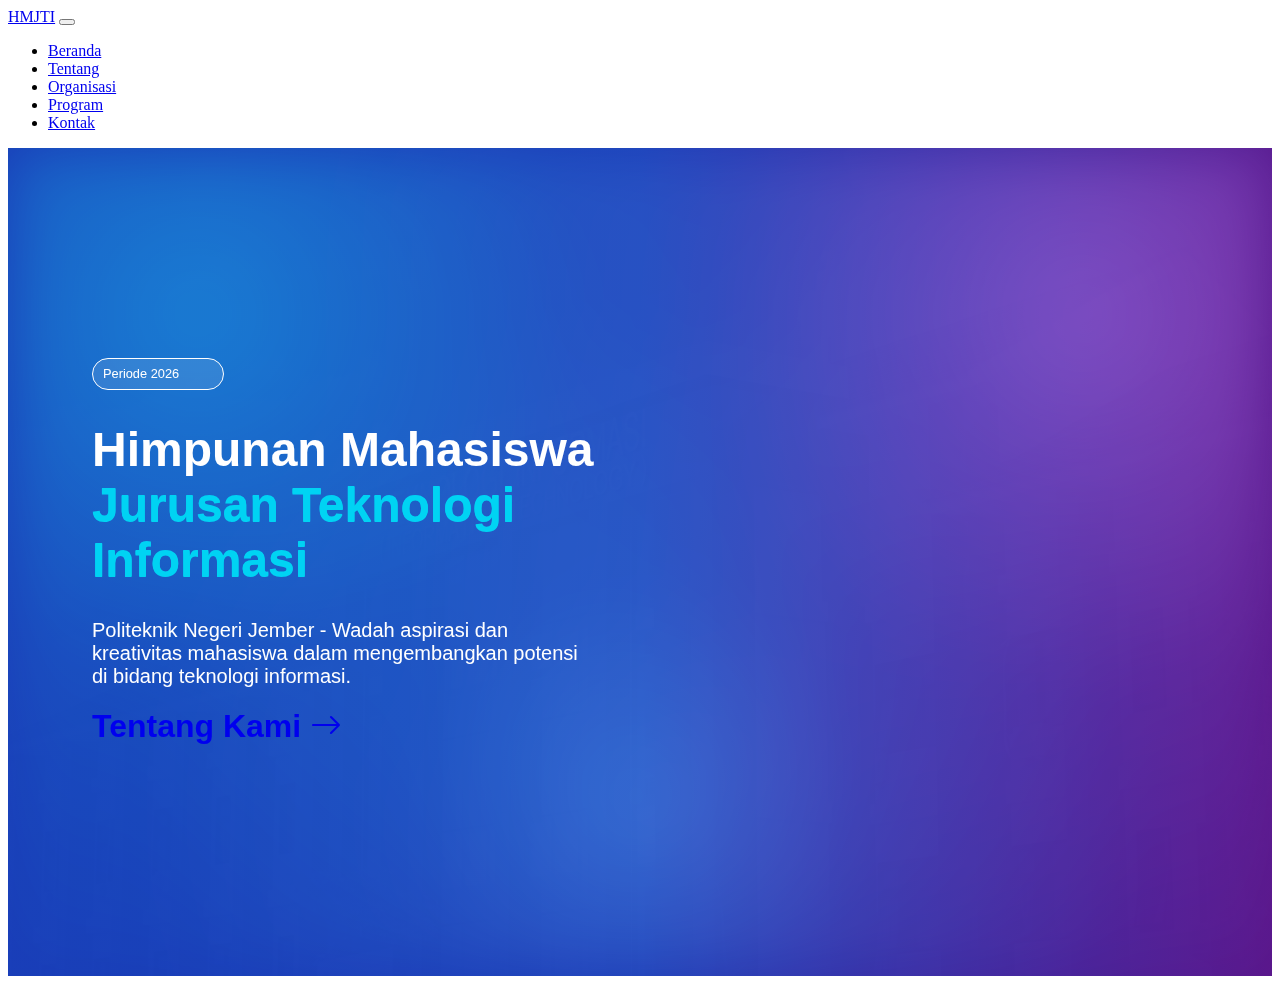
<file: index.html>
<!doctype html>
<html lang="en">
  <head>
    <meta charset="utf-8">
    <meta name="viewport" content="width=device-width, initial-scale=1">
    <title>Bootstrap demo</title>
    <link href="https://cdn.jsdelivr.net/npm/bootstrap@5.3.8/dist/css/bootstrap.min.css" rel="stylesheet" integrity="sha384-sRIl4kxILFvY47J16cr9ZwB07vP4J8+LH7qKQnuqkuIAvNWLzeN8tE5YBujZqJLB" crossorigin="anonymous">
    <link rel="stylesheet" href="style.css">
    <link rel="stylesheet" href="https://cdn.jsdelivr.net/npm/bootstrap-icons@1.13.1/font/bootstrap-icons.min.css">
  </head>
  <body>
    
    <nav class="navbar navbar-expand-lg bg-body-tertiary">
  <div class="container-fluid">
    <a class="navbar-brand fw-bold" href="#">HMJTI</a>
    <button class="navbar-toggler" type="button" data-bs-toggle="collapse" data-bs-target="#navbarNav" aria-controls="navbarNav" aria-expanded="false" aria-label="Toggle navigation">
      <span class="navbar-toggler-icon"></span>
    </button>
    <div class="collapse navbar-collapse justify-content-end" id="navbarNav">
      <ul class="navbar-nav">
        <li class="nav-item">
          <a class="nav-link active" aria-current="page" href="#">Beranda</a>
        </li>
        <li class="nav-item">
          <a class="nav-link" href="#">Tentang</a>
        </li>
        <li class="nav-item">
          <a class="nav-link" href="#">Organisasi</a>
        </li>
        <li class="nav-item">
          <a class="nav-link" href="#">Program</a>
        </li>
        <li class="nav-item h-auto">
          <a class="btn btn-primary" href="#">Kontak</a>
        </li>
      </ul>
    </div>
  </div>
</nav>

<section class="hero-container">
    <div class="layer-image"></div>
    <div class="layer layer-1"></div>
    <div class="layer layer-2"></div>
    <div class="layer layer-3"></div>
    <div class="content">
        <div class="periode">
            <p>Periode 2026</p>
        </div>

        <h1 class="title fw-bold">Himpunan Mahasiswa <br>
            <span>Jurusan Teknologi <br> Informasi</span><h1>

        <p class="lead">Politeknik Negeri Jember - Wadah aspirasi dan <br> kreativitas mahasiswa dalam mengembangkan potensi <br> di bidang teknologi informasi.</p>

        <div class="button-group d-inline-flex align-items-center gap-2">
    <a href="#" class="btn btn-link text-primary p-2">
        Tentang Kami
        <i class="bi bi-arrow-right text-primary fs-5"></i>
    </a>
</div>

    </div>
</section>




    <script src="https://cdn.jsdelivr.net/npm/bootstrap@5.3.8/dist/js/bootstrap.bundle.min.js" integrity="sha384-FKyoEForCGlyvwx9Hj09JcYn3nv7wiPVlz7YYwJrWVcXK/BmnVDxM+D2scQbITxI" crossorigin="anonymous"></script>
  </body>
</html>
</file>
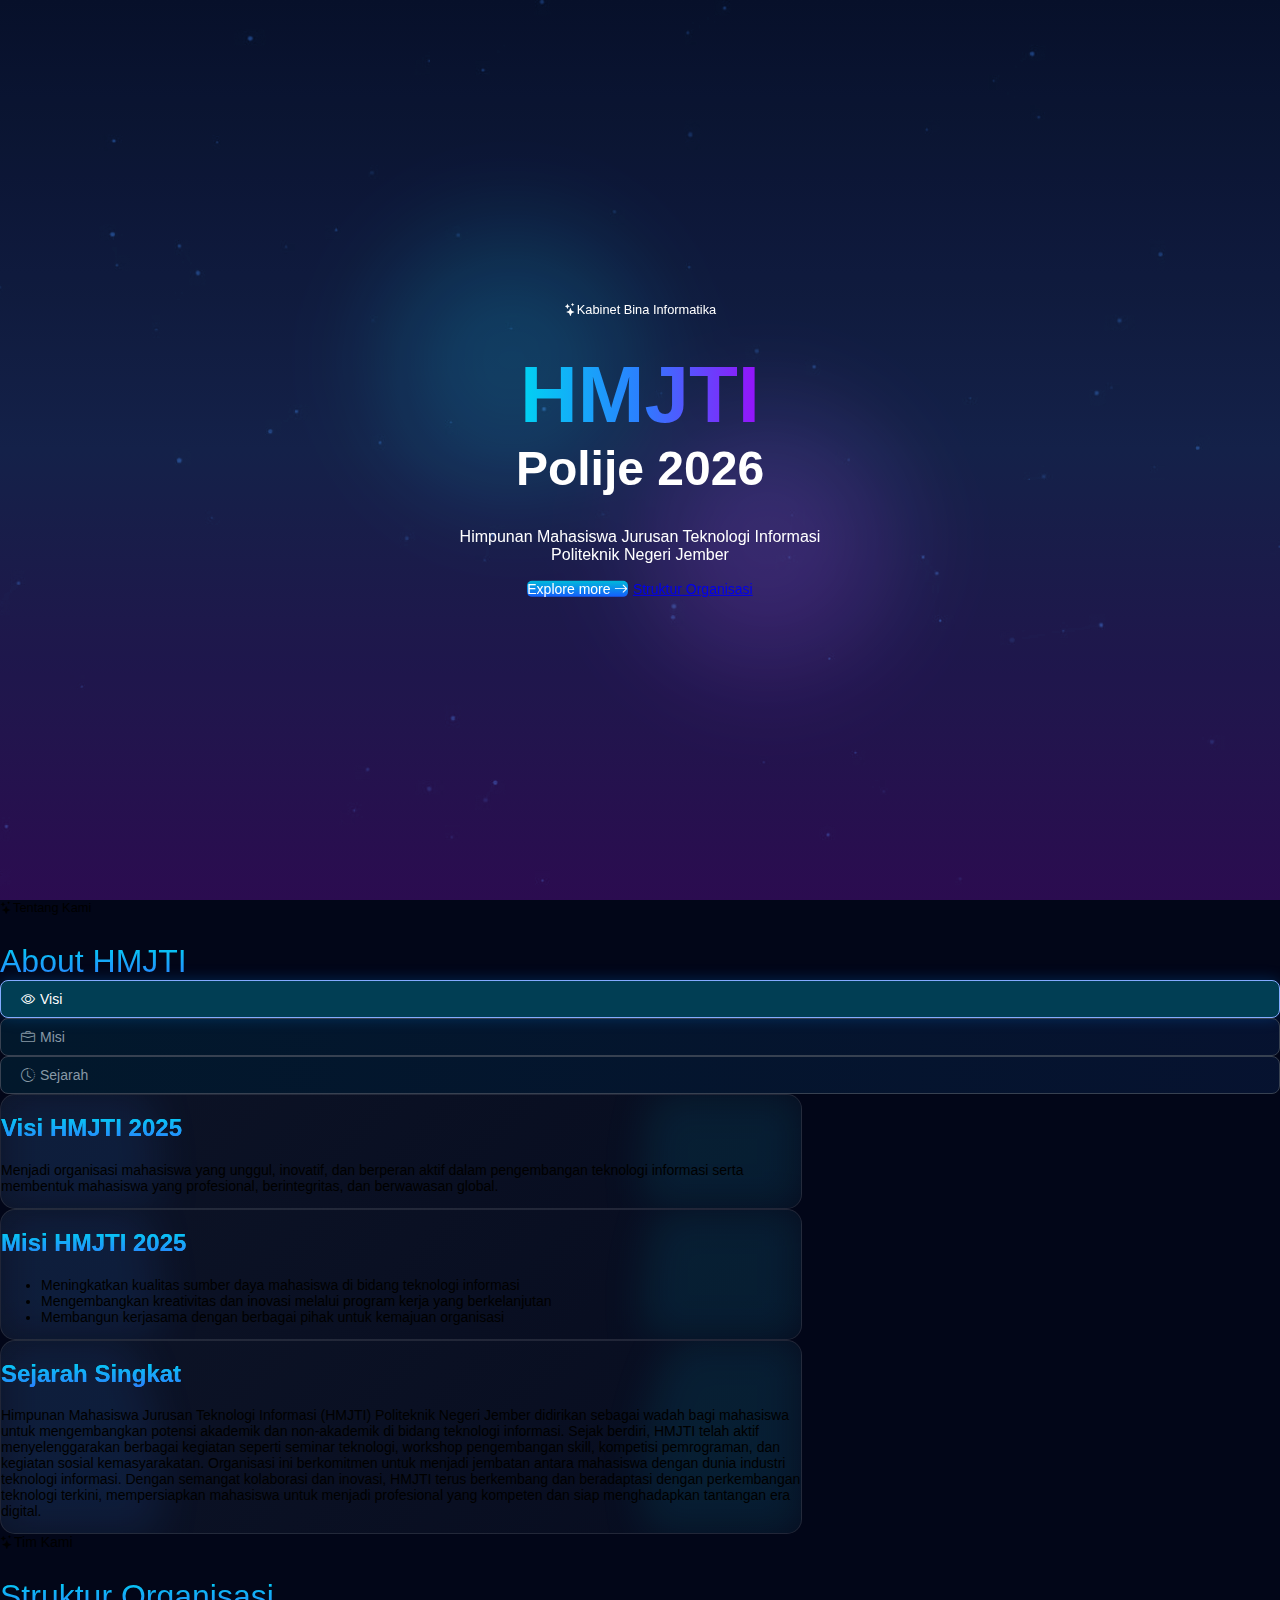
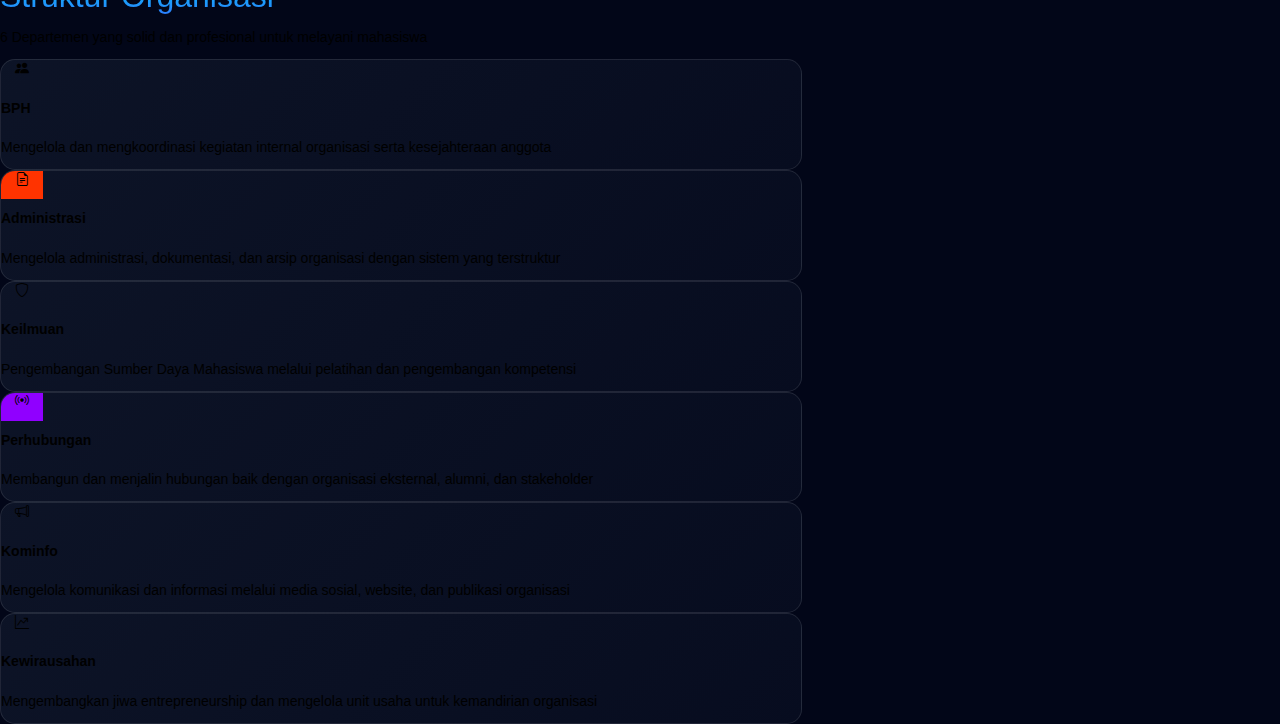
<file: home.html>
<!doctype html>
<html lang="en">

<head>
    <meta charset="utf-8">
    <meta name="viewport" content="width=device-width, initial-scale=1">
    <title>Bootstrap demo</title>
    <link href="https://cdn.jsdelivr.net/npm/bootstrap@5.3.8/dist/css/bootstrap.min.css" rel="stylesheet"
        integrity="sha384-sRIl4kxILFvY47J16cr9ZwB07vP4J8+LH7qKQnuqkuIAvNWLzeN8tE5YBujZqJLB" crossorigin="anonymous">
    <link rel="stylesheet" href="home.css">
    <link rel="stylesheet" href="https://cdn.jsdelivr.net/npm/bootstrap-icons@1.13.1/font/bootstrap-icons.min.css">
</head>

<body>

    <div class="container-fluid hero">
        <div class="circle"></div>
        <div class="layer-gradient"></div>
        <div class="content justify-content-center align-items-center">
            <p class="title border bg-info text-info bg-opacity-25 rounded-4 p-1 d-inline-block"><i
                    class="bi bi-stars"></i>Kabinet Bina Informatika</p>
            <h1 style="font-size: 48px;"><span class="span-custom fw-bold">HMJTI</span><br>Polije 2026</h1>
            <p>Himpunan Mahasiswa Jurusan Teknologi Informasi <br>Politeknik Negeri Jember
            </p>
            <div class="d-flex gap-3 justify-content-center">
                <a href="#" class="btn-primary p-3 rounded-5 text-white text-decoration-none">Explore more <i
                        class="bi bi-arrow-right"></i></a>
                <a href="#"
                    class="border border-info border-opacity-50 p-3 rounded-5 text-white text-decoration-none">Struktur
                    Organisasi</a>
            </div>
        </div>
    </div>

    <div class="container py-5">
        <div class="container text-center">
            <p class="title border bg-info text-info bg-opacity-25 rounded-4 px-2 py-1 d-inline-block"><i
                    class="bi bi-stars"></i>Tentang Kami</p><br>
            <span class="span-custom-2 fw-bold">About HMJTI</span>
            <div class="p-5">
                <!-- Container untuk menengahkan konten -->
                <div class="container d-flex flex-column align-items-center gap-4">

                    <!-- Navigasi / Tombol -->
                    <div class="d-flex gap-2">
                        <a href="#" class="btn-nav active-nav" data-target="visi-content">
                            <i class="bi bi-eye"></i> Visi
                        </a>
                        <a href="#" class="btn-nav" data-target="misi-content">
                            <i class="bi bi-briefcase"></i> Misi
                        </a>
                        <a href="#" class="btn-nav" data-target="sejarah-content">
                            <i class="bi bi-clock-history"></i> Sejarah
                        </a>
                    </div>

                    <!-- Kotak Konten Utama -->
                    <div id="content-area" class="w-100 d-flex justify-content-center">

                        <!-- Konten Visi (Default Aktif) -->
                        <div id="visi-content" class="card card-custom content-item">
                            <div class="card-body text-start">
                                <h5 class="card-title text-gradient mb-3"><span class="span-custom-about">Visi HMJTI 2025</span></h5>
                                <p class="card-text text-secondary">
                                    Menjadi organisasi mahasiswa yang unggul, inovatif, dan berperan aktif dalam
              pengembangan teknologi informasi serta membentuk mahasiswa yang profesional, berintegritas, dan
              berwawasan global.
                                </p>
                            </div>
                        </div>

                        <!-- Konten Misi (Default Tersembunyi) -->
                        <div id="misi-content" class="card card-custom content-item d-none">
                            <div class="card-body text-start">
                                <h5 class="card-title text-gradient mb-3"><span class="span-custom-about">Misi HMJTI 2025</span></h5>
                                <ul class="text-secondary">
                                    <li>Meningkatkan kualitas sumber daya mahasiswa di bidang teknologi informasi</li>
                                    <li>Mengembangkan kreativitas dan inovasi melalui program kerja yang berkelanjutan</li>
                                    <li>Membangun kerjasama dengan berbagai pihak untuk kemajuan organisasi</li>
                                </ul>
                            </div>
                        </div>

                        <!-- Konten Sejarah (Default Tersembunyi) -->
                        <div id="sejarah-content" class="card card-custom content-item d-none">
                            <div class="card-body text-start">
                                <h5 class="card-title text-gradient mb-3"><span class="span-custom-about">Sejarah Singkat</span></h5>
                                <p class="card-text text-secondary">
                                    Himpunan Mahasiswa Jurusan Teknologi Informasi (HMJTI) Politeknik Negeri Jember didirikan sebagai wadah bagi mahasiswa untuk mengembangkan potensi akademik dan non-akademik di bidang teknologi informasi.
Sejak berdiri, HMJTI telah aktif menyelenggarakan berbagai kegiatan seperti seminar teknologi, workshop pengembangan skill, kompetisi pemrograman, dan kegiatan sosial kemasyarakatan. Organisasi ini berkomitmen untuk menjadi jembatan antara mahasiswa dengan dunia industri teknologi informasi.
Dengan semangat kolaborasi dan inovasi, HMJTI terus berkembang dan beradaptasi dengan perkembangan teknologi terkini, mempersiapkan mahasiswa untuk menjadi profesional yang kompeten dan siap menghadapkan tantangan era digital.
                                </p>
                            </div>
                        </div>
                    </div>
                </div>

            </div>
        </div>
    </div>

    <div class="container  pengurus py-5">
        <div class=" container justify-content-center align-content-start">
        <div class="text-center py-3"><p class="title border bg-info text-info bg-opacity-25 rounded-4 px-2 py-1 d-inline-block"><i class="bi bi-stars"></i>Tim Kami</p><br>
            <span class="span-custom-2 fw-bold">Struktur Organisasi</span>
            <p class="text-secondary">6 Departemen yang solid dan profesional untuk melayani mahasiswa</p>
        </div>
    <div class="row">
      <div class="col-md-4">
        <div class="border rounded-4 accent shadow-sm mb-4 p-3 text-left">
          <div class="content-wrapper">
            <div class="pt-3">
              <i class="bi bi-people-fill bg-primary text-light text-center py-3 px-3 rounded-4"></i>
            </div>
            <div class="p-3 text-left mt-2">
              <h5 class="fw-bold mb-1 text-white" style="font-size: 14px;">BPH</h5>
              <p class="mb-0 text-secondary" style="font-size: 14px;">Mengelola dan mengkoordinasi kegiatan internal organisasi serta
                kesejahteraan anggota</p>
            </div>
          </div>

        </div>
      </div>

      <!-- Administrasi -->
      <div class="col-md-4">
        <div class="border rounded-4 accent shadow-sm mb-4 p-3 text-left">
          <div class="content-wrapper">
            <div class="pt-3">
              <i class="bi bi-file-earmark-text text-light text-center py-3 px-3 rounded-4"
                style="background: #ff3300;"></i>
            </div>
            <div class="p-3 text-left mt-2">
              <h5 class="fw-bold mb-1 text-white" style="font-size: 14px;">Administrasi</h5>
              <p class="mb-0 text-secondary" style="font-size: 14px;">Mengelola administrasi, dokumentasi, dan arsip organisasi dengan
                sistem yang terstruktur</p>
            </div>
          </div>

        </div>
      </div>

      <!-- Keilmuan -->
      <div class="col-md-4">
        <div class="border rounded-4 accent shadow-sm mb-4 p-3 text-left">
          <div class="content-wrapper">
            <div class="pt-3">
              <i class="bi bi-shield bg-success text-light text-center py-3 px-3 rounded-4"></i>
            </div>
            <div class="p-3 text-left mt-2">
              <h5 class="fw-bold mb-1 text-white" style="font-size: 14px;">Keilmuan</h5>
              <p class="mb-0 text-secondary" style="font-size: 14px;">Pengembangan Sumber Daya Mahasiswa melalui pelatihan dan
                pengembangan kompetensi</p>
            </div>
          </div>

        </div>
      </div>

      <!-- Perhubungan -->
      <div class="col-md-4">
        <div class="border rounded-4 accent shadow-sm mb-4 p-3 text-left">
          <div class="content-wrapper">
            <div class="pt-3">
              <i class="bi bi-broadcast text-light text-center py-3 px-3 rounded-4" style="background: #9000ff;"></i>
            </div>
            <div class="p-3 text-left mt-2">
              <h5 class="fw-bold mb-1 text-white" style="font-size: 14px;">Perhubungan</h5>
              <p class="mb-0 text-secondary" style="font-size: 14px;">Membangun dan menjalin hubungan baik dengan organisasi eksternal,
                alumni, dan stakeholder</p>
            </div>
          </div>

        </div>
      </div>

      <!-- Kominfo -->
      <div class="col-md-4">
        <div class="border rounded-4 accent shadow-sm mb-4 p-3 text-left">
          <div class="content-wrapper">
            <div class="pt-3">
              <i class="bi bi-megaphone text-light text-center py-3 px-3 rounded-4" ></i>
            </div>
            <div class="p-3 text-left mt-2">
              <h5 class="fw-bold mb-1 text-white" style="font-size: 14px;">Kominfo</h5>
              <p class="mb-0 text-secondary" style="font-size: 14px;">Mengelola komunikasi dan informasi melalui media sosial, website,
                dan publikasi organisasi</p>
            </div>
            
          </div>

        </div>
      </div>

      <!-- Kewirausahan -->
      <div class="col-md-4">
        <div class="border rounded-4 accent shadow-sm mb-4 p-3 text-left">
          <div class="content-wrapper">
            <div class="pt-3">
              <i class="bi bi-graph-up-arrow bg-info text-light text-center py-3 px-3 rounded-4"></i>
            </div>
            <div class="p-3 text-left mt-2">
              <h5 class="fw-bold mb-1 text-white" style="font-size: 14px;">Kewirausahan</h5>
              <p class="mb-0 text-secondary" style="font-size: 14px;">Mengembangkan jiwa entrepreneurship dan mengelola unit usaha
                untuk kemandirian organisasi</p>
            </div>
            
          </div>

        </div>
      </div>
    </div>
    </div>
  </div>

        <script>
            const navButtons = document.querySelectorAll('.btn-nav');
            const contentItems = document.querySelectorAll('.content-item');
            navButtons.forEach(button => {
                button.addEventListener('click', function(e) {
                    e.preventDefault();

                    navButtons.forEach(btn => btn.classList.remove('active-nav'));
                    this.classList.add('active-nav');

                    const targetId = this.getAttribute('data-target');
                    contentItems.forEach(item => {
                        item.classList.add('d-none');
                    });

                        const targetContent = document.getElementById(targetId);
                        if (targetContent ) {
                            targetContent.classList.remove('d-none');
                        }
                });
            })
        </script>
        <script src="https://cdn.jsdelivr.net/npm/bootstrap@5.3.8/dist/js/bootstrap.bundle.min.js"
            integrity="sha384-FKyoEForCGlyvwx9Hj09JcYn3nv7wiPVlz7YYwJrWVcXK/BmnVDxM+D2scQbITxI"
            crossorigin="anonymous"></script>
</body>

</html>
</file>
<file: style.css>
:root {
    --color-1: #1C398E;
    --color-2: #193CB8;
    --color-3: #59168B;
    --accent-1: #00D3F3;
    --accent-2: #51A2FF;
    --accent-3: #C27AFF;
    --yellow-icon: #EFF300;
}

.hero-container {
    position: relative;
    width: 100%;
    height: 92vh;
    display: flex;
    justify-content: flex-start;
    align-items: center;
    overflow: hidden;
    /* Warna dasar solid agar tidak ada kebocoran cahaya */
    background-color: var(--color-1); 
}

/* LAPISAN GAMBAR: Sangat Halus */
.layer-image {
    position: absolute;
    inset: 0;
    background-image: url('/image/gedung.jpg'); 
    background-size: cover;
    background-position: center;
    /* Opacity rendah agar gambar tidak dominan */
    opacity: 0.5; 
    /* KUNCI: Luminosity membuat gambar mengikuti warna layer di atasnya */
    mix-blend-mode: luminosity; 
    z-index: 1;
    filter: grayscale(100%) contrast(120%);
}

/* LAPISAN 1: Gradasi Warna Utama (Menutup Gambar) */
.layer-1 {
    position: absolute;
    inset: 0;
    background: linear-gradient(135deg, #193CB8 0%, #193CB8 50%, #59168B 100%);
    opacity: 0.92; /* Sangat tebal agar gambar gedung hanya samar-samar */
    z-index: 2;
}

/* LAPISAN 2: Efek Vignette (Kegelapan di pinggir layar) */

.layer-2 {
    position: absolute;
    inset: 0;
    z-index: 3;
    pointer-events: none; /* Agar layer ini tidak mengganggu interaksi */
    background: linear-gradient(90deg,rgba(25, 60, 184, 0.9) 0%, rgba(25, 60, 184, 0.85) 50%, rgba(89, 22, 139, 0.9) 100%);
}
/* LAPISAN 3: Aksen Cahaya Lembut */
/* LAPISAN 3: Aksen 3 Bola Cahaya */
.layer-3 {
    position: absolute;
    inset: 0;
    mix-blend-mode: screen; 
    z-index: 4;
    background: 
        /* BOLA KIRI (Cyan) - Kiri Atas (15% horizontal, 20% vertikal) */
        radial-gradient(circle at 15% 20%, 
            rgba(0, 211, 243, 0.4) 0%, 
            rgba(0, 211, 243, 0.1) 30%, 
            transparent 60%),
            
        /* BOLA TENGAH (Blue) - Tengah Bawah (50% horizontal, 80% vertikal) */
        radial-gradient(circle at 50% 80%, 
            rgba(81, 162, 255, 0.35) 0%, 
            rgba(81, 162, 255, 0.1) 25%, 
            transparent 55%),
            
        /* BOLA KANAN (Purple) - Kanan Atas (85% horizontal, 20% vertikal) */
        radial-gradient(circle at 85% 20%, 
            rgba(194, 122, 255, 0.4) 0%, 
            rgba(194, 122, 255, 0.1) 30%, 
            transparent 60%);
            
    filter: blur(30px); 
    animation: glowPulse 6s ease-in-out infinite alternate;
}


/* Animasi Denyut Cahaya */
@keyframes glowPulse {
    0% { opacity: 0.7; transform: scale(1); }
    100% { opacity: 1; transform: scale(1.05); }
}
.content {
    z-index: 10;
    color: white;
    font-family: 'Arial', sans-serif;
    padding: 20px;
    
    /* Tambahkan ini: Pastikan semua teks di dalam content rata kiri */
    
    /* Tambahkan margin kiri agar konten tidak menempel persis di pinggir layar */
    margin-left: 5vw; 
    
    /* Batasi lebar agar konten tidak terlalu melebar di layar besar */
    max-width: 600px; 
}

.periode {
    /* Properti posisi periode tetap sama, dia akan relatif terhadap sudut kiri content */
    top: 80px;
    left: 20px;
    font-size: 0.8rem;
    border: #ffffff 1px solid;
    background: #ffffff1d;
    height: 30px;
    width: 120px;
    border-radius: 30px;
    display: flex;
    align-items: center;
    padding-left: 10px; /* Tambah padding agar teks tidak menempel border 
    */
    margin-bottom: 20px;
}

.periode p {
    margin: 0;
    color: white;
}

.periode i {
    margin-right: 5px;
    color: var(--yellow-icon);
}

.title {
    font-size: 48px;
}

.title h1 {
    margin: 0;
    font-weight: bold;
}

.title span {
    color: var(--accent-1);
    text-shadow: var(--accent-1) 0px 1px;
}

.lead {
    font-size: 20px;
    font-weight: 500;
}

.button-group {
    border-radius: 10px;
}

.button-group .btn {
    text-align: center;
    text-decoration: none;
}

/* About Section */
.about .periode {
    border: #BEDBFF 1px solid;
    background: #EFF6FF;
    padding: 10px;
    width: 140px;
     margin-left: auto;
    margin-right: auto;
    margin-top: 80px;
}

.about .periode p {
    color: var(--color-1);
}

.about .periode i {
    margin-right: 5px;
    color: var(--color-1);
}

.text-decoration li::marker {
    color: var(--color-1); /* Menggunakan warna biru dari root Anda */
    font-size: 1.2em;      /* Opsional: memperbesar ukuran bullet */
}

.about .row .col-12 p {
    font-size: 14px; /* Atur ukuran font sesuai kebutuhan */ /* Atur jarak antar baris untuk keterbacaan */
}


/* About Section */
.pengurus .periode {
    border: #BEDBFF 1px solid;
    background: #EFF6FF;
    padding: 10px;
    width: 160px;
     margin-left: auto;
    margin-right: auto;
    margin-top: 80px;
}

.pengurus .periode p {
    color: var(--color-1);
}

.pengurus .periode i {
    margin-right: 5px;
    color: var(--color-1);
}


.pengurus .row .col-md-3 h5,.pengurus .row .col-md-3 p, .pengurus .row .col-md-3 i {
    font-size: 14px; /* Atur ukuran font sesuai kebutuhan */ /* Atur jarak antar baris untuk keterbacaan */
}

.img-gradient-container {
    line-height: 0; /* Menghilangkan gap kecil di bawah gambar */
}

.custom-overlay {
    position: absolute;
    bottom: 0;
    left: 0;
    right: 0;
    height: 50%; /* Mengatur seberapa tinggi lapisan biru (dari tengah ke bawah) */
    background: linear-gradient(to top, 
                rgba(45, 80, 186, 0.3) 0%, 
                transparent 100%);           
    pointer-events: none; /* Agar klik tetap tembus ke gambar jika perlu */
}

/* 1. Kontainer Kartu Utama (Harus diubah agar positioning berfungsi) */
.border.rounded-4.shadow-sm {
    position: relative; /* Kunci: Menjadi referensi posisi untuk 'accent' */
    overflow: hidden;   /* Kunci: Memastikan bentuk lingkaran terpotong rapi di sudut */
}

/* 2. Styling untuk Elemen 'accent' */
.accent {
    position: absolute; /* Kunci: Memposisikan elemen secara spesifik */
    top: 0;             /* Menempel di bagian atas */
    right: 0;           /* Menempel di bagian kanan */
    width: 120px;       /* Ukuran bentuk horizontal */
    height: 100px;      /* Ukuran bentuk vertikal */
    background-color: #E0F2FE; /* Warna biru muda cerah (sesuaikan jika perlu) */
    border-radius: 0 0 0 100%; /* Kunci: Hanya membulatkan sudut kiri bawah elemen ini */
    z-index: 0;         /* Pastikan bentuk ini di LAPISAN BELAKANG */
}

/* 3. Pastikan konten utama berada di depan */
/* Tambahkan kelas content-wrapper di sekitar semua teks dan ikon Anda di HTML */
.content-wrapper {
    position: relative;
    z-index: 1; 
}
</file>
<file: home.css>
body {
    margin: 0;
    padding: 0;
    font-family: Arial, sans-serif;
    background-color: #020618;
}


.hero {
    position: relative; /* Ditambahkan agar posisi absolute di dalamnya akurat */
    width: 100%;
    height: 100vh;
    z-index: 1;
    overflow: hidden;
}

.hero::before {
    content: "";
    position: absolute;
    inset: 0;
    background-image:  url(image/partikel.png);
    background-size: cover;
    background-position: center;
    z-index: 4; /* Lebih tinggi dari layer-gradient */
    pointer-events: none;
    /* Menggunakan blend mode agar partikel menyatu dengan warna di bawahnya */
    mix-blend-mode: screen; 
    filter: invert(1) sepia(100%) saturate(500%) hue-rotate(180deg);
    opacity: 1; /* Mengatur ketajaman partikel tanpa merusak warna gradient */
}

.hero .circle {
    position: absolute;
    inset: 0;
    mix-blend-mode: screen; 
    z-index: 3;
    background: 
        /* BOLA KIRI (Cyan) */
        radial-gradient(circle at 40% 40%, 
            rgba(0, 183, 219, 0.2) 5%, /* Ditambah koma */
            transparent 20%),
        /* BOLA KANAN (Purple) */
        radial-gradient(circle at 60% 60%, 
            rgba(172, 70, 255, 0.2) 5%, /* Ditambah koma */
            transparent 20%);
            
    filter: blur(30px); 
    animation: glowPulse 6s ease-in-out infinite alternate;
}

.hero .layer-gradient {
    position: absolute;
    inset: 0;
    z-index: 2;
    pointer-events: none;;
background: linear-gradient(rgba(2, 6, 24, 1) 0%, rgb(15, 24, 57) 50%, rgb(39, 2, 65) 100%);
}

/* Keyframes agar animasi tidak error */
@keyframes glowPulse {
    from { opacity: 0.7; }
    to { opacity: 1; }
}

.content {
    position: relative;
    z-index: 5; /* Pastikan konten di atas semua layer */
    color: white;
    text-align: center;
    top: 50%;
    transform: translateY(-50%);
}

.title {
    font-size: 0.8em;
    margin: 0;
    margin-bottom: 10px;
}

.span-custom {
    font-size: 80px;
    background: #00D3F2;
    background: linear-gradient(90deg,rgba(0, 211, 242, 1) 0%, rgba(43, 127, 255, 1) 50%, rgba(152, 16, 250, 1) 100%);
     -webkit-background-clip: text;
    background-clip: text;
    -webkit-text-fill-color: transparent;
    color: transparent;
}

.span-custom-2 {
    font-size: 32px;
    background: #00D3F2;
    background: linear-gradient(180deg, rgb(0, 211, 242, 1) 0%, rgb(43, 127, 255, 1));
     -webkit-background-clip: text;
    background-clip: text;
    -webkit-text-fill-color: transparent;
    color: transparent;
}

.span-custom-about {
    font-size: 24px;
    background: #00D3F2;
    background: linear-gradient(180deg, rgb(0, 211, 242, 1) 0%, rgb(43, 127, 255, 1));
     -webkit-background-clip: text;
    background-clip: text;
    -webkit-text-fill-color: transparent;
    color: transparent;
    font-weight: bold;
}

.btn-primary {
    display: inline-block;
    color: white;
    font-size: 14px;
    background: linear-gradient(#00B8DB 0%, #155DFC 100%);
    border: none;
    border-radius: 5px;
    cursor: pointer;
    text-decoration: none;
}

.btn-secondary {
    display: inline-block;
    font-size: 14px;
    cursor: pointer;
    text-decoration: none;
}
/* Gaya dasar untuk tombol */
.btn-nav {
    display: flex;
    align-items: center;
    padding: 10px 20px;
    border-radius: 8px;
    text-decoration: none;
    color: #8899a6;
background: linear-gradient(90deg,rgba(0, 184, 219, 0.1) 0%, rgba(43, 127, 255, 0.1) 100%);
    border: 1px solid #374151;
    transition: all 0.3s;
    gap: 5px;
}

.btn-nav:hover {
    color: #fff;
    border-color: #155DFC;
}

/* Gaya tombol aktif menggunakan teknik border gradien */
.active-nav {
    color: #fff;
    /* Background dalam dan border gradien */
        background: #00819b75;
    border: 1px solid transparent;
    box-shadow: 0 0 15px rgba(0, 113, 219, 0.3); /* Efek glow */
    border: #84abff 1px solid;
}

/* Gaya untuk kotak konten (Card) */
/* Gaya untuk kotak konten (Card) */
.card-custom {
    position: relative; /* Menjadi patokan posisi untuk ::after */
    z-index: 1;         /* Mengangkat teks agar tetap di atas cahaya */
    overflow: hidden;   /* Memastikan cahaya tidak keluar dari border-radius */
    
    border: 1px solid rgba(255, 255, 255, 0.1);
    border-radius: 15px; 
    font-size: 14px;
    width: 100%;
    max-width: 800px;
   background: linear-gradient(135deg,rgba(29, 41, 61, 0.4) 0%, rgba(15, 23, 43, 0.4) 100%);
}

/* Efek Bola Cahaya di Dalam Card */
.card-custom::after {
    content: "";        /* Wajib ada agar element muncul */
    position: absolute;
    inset: 0;           /* Memenuhi seluruh area card */
    z-index: -1;        /* Menempatkan cahaya di belakang teks */
    
    background: 
        /* BOLA KIRI (Cyan) */
        radial-gradient(circle at -15% 70%, 
            rgb(43, 127, 255, 0.1) 30%, 
            transparent 30%),
        /* BOLA KANAN (Purple) */
        radial-gradient(circle at 115% 70%, 
            rgb(0, 184, 219, 0.1) 30%, 
            transparent 30%);
            
    filter: blur(20px); /* Memberikan efek pendaran halus */
    animation: glowPulse 6s ease-in-out infinite alternate;
}

/* Animasi agar cahaya terasa "hidup" */
@keyframes glowPulse {
    0% {
        opacity: 0.5;
        transform: scale(1);
    }
    100% {
        opacity: 1;
        transform: scale(1.1);
    }
}

/* Tambahan agar teks di dalam card terbaca jelas */
.card-body {
    position: relative;
    z-index: 2; /* Menjamin teks di atas segalanya */
}

.text-gradient {
    background: linear-gradient(to right, #00b8db, #ad46ff);
    -webkit-background-clip: text;
    background-clip: text;
    -webkit-text-fill-color: transparent;
    color: transparent;
}


/* Pengurus */
.pengurus p {
    font-size: 14px;
}

.accent {

}

/* Gaya untuk kotak konten (Card) */
.accent {
    position: relative; /* Menjadi patokan posisi untuk ::after */
    z-index: 1;         /* Mengangkat teks agar tetap di atas cahaya */
    overflow: hidden;   /* Memastikan cahaya tidak keluar dari border-radius */
    
    border: 1px solid rgba(255, 255, 255, 0.1);
    border-radius: 15px; 
    font-size: 14px;
    width: 100%;
    max-width: 800px;
   background: linear-gradient(135deg,rgba(29, 41, 61, 0.4) 0%, rgba(15, 23, 43, 0.4) 100%);
}

/* Efek Bola Cahaya di Dalam Card */
.accent-1::before {
    content: "";        /* Wajib ada agar element muncul */
    position: absolute;
    inset: 0;           /* Memenuhi seluruh area card */
    z-index: -1;        /* Menempatkan cahaya di belakang teks */
    
    background: 
        /* BOLA KIRI (Cyan) */
        radial-gradient(circle at 90% 20%, 
            rgb(43, 127, 255, 0.2) 10%, 
            transparent 20%);
            
    filter: blur(20px); /* Memberikan efek pendaran halus */
    animation: glowPulse 6s ease-in-out infinite alternate;
}

.accent-2::before {
    content: "";        /* Wajib ada agar element muncul */
    position: absolute;
    inset: 0;           /* Memenuhi seluruh area card */
    z-index: -1;        /* Menempatkan cahaya di belakang teks */
    
    background: 
        /* BOLA KIRI (Cyan) */
        radial-gradient(circle at 90% 20%, 
            rgba(85, 43, 255, 0.2) 10%, 
            transparent 20%);
            
    filter: blur(20px); /* Memberikan efek pendaran halus */
    animation: glowPulse 6s ease-in-out infinite alternate;
}

.accent-3::before {
    content: "";        /* Wajib ada agar element muncul */
    position: absolute;
    inset: 0;           /* Memenuhi seluruh area card */
    z-index: -1;        /* Menempatkan cahaya di belakang teks */
    
    background: 
        /* BOLA KIRI (Cyan) */
        radial-gradient(circle at 90% 20%, 
            rgba(43, 255, 138, 0.2) 10%, 
            transparent 20%);
            
    filter: blur(20px); /* Memberikan efek pendaran halus */
    animation: glowPulse 6s ease-in-out infinite alternate;
}

.accent-4::before {
    content: "";        /* Wajib ada agar element muncul */
    position: absolute;
    inset: 0;           /* Memenuhi seluruh area card */
    z-index: -1;        /* Menempatkan cahaya di belakang teks */
    
    background: 
        /* BOLA KIRI (Cyan) */
        radial-gradient(circle at 90% 20%, 
            rgba(184, 43, 255, 0.2) 10%, 
            transparent 20%);
            
    filter: blur(20px); /* Memberikan efek pendaran halus */
    animation: glowPulse 6s ease-in-out infinite alternate;
}

.accent-5::before {
    content: "";        /* Wajib ada agar element muncul */
    position: absolute;
    inset: 0;           /* Memenuhi seluruh area card */
    z-index: -1;        /* Menempatkan cahaya di belakang teks */
    
    background: 
        /* BOLA KIRI (Cyan) */
        radial-gradient(circle at 90% 20%, 
            rgba(255, 89, 43, 0.2) 10%, 
            transparent 20%);
            
    filter: blur(20px); /* Memberikan efek pendaran halus */
    animation: glowPulse 6s ease-in-out infinite alternate;
}

.accent-6::before {
    content: "";        /* Wajib ada agar element muncul */
    position: absolute;
    inset: 0;           /* Memenuhi seluruh area card */
    z-index: -1;        /* Menempatkan cahaya di belakang teks */
    
    background: 
        /* BOLA KIRI (Cyan) */
        radial-gradient(circle at 90% 20%, 
            rgba(255, 43, 43, 0.2) 10%, 
            transparent 20%);
            
    filter: blur(20px); /* Memberikan efek pendaran halus */
    animation: glowPulse 6s ease-in-out infinite alternate;
}

.pengurus .col-md-4 i {
    padding: 12px 14px;
}


/* footer */
hr {

    border: none; /* Hapus border bawaan browser */
    height: 1px;  /* Tentukan ketebalan garis */
    width: 100%;  /* Pastikan garis membentang penuh */
    
    /* Gradient: Transparan (Kiri) -> Solid (Tengah) -> Transparan (Kanan) */
    background: linear-gradient(to right, 
        rgba(255, 255, 255, 0) 0%,   /* Kiri: Transparan penuh */
        rgba(208, 222, 255, 0.8) 50%,/* Tepat di Tengah: Paling Jelas */
        rgba(255, 255, 255, 0) 100%  /* Kanan: Transparan penuh */
    );
}

footer .container{
   position: relative; /* Menjadi patokan posisi untuk ::after */
    z-index: 1;         /* Mengangkat teks agar tetap di atas cahaya */
    overflow: hidden;   /* Memastikan cahaya tidak keluar dari border-radius */
    border-radius: 15px; 
    font-size: 14px;
    width: 100%;
   background: linear-gradient(135deg, rgb(2, 6, 24) 0%, rgba(15, 23, 43, 0.4) 100%); 
}
.lapisan {
    content: "";        /* Wajib ada agar element muncul */
    position: absolute;
    inset: 0;           /* Memenuhi seluruh area card */
    z-index: 2;        /* Menempatkan cahaya di belakang teks */
    
    background: 
        /* BOLA KIRI (Cyan) */
        radial-gradient(circle at 20% 100%, 
            rgb(43, 127, 255, 0.2) 10%, 
            transparent 20%);
            
    filter: blur(20px); /* Memberikan efek pendaran halus */
}


footer p, li ,a {
    font-size: 14px;
}
</file>
